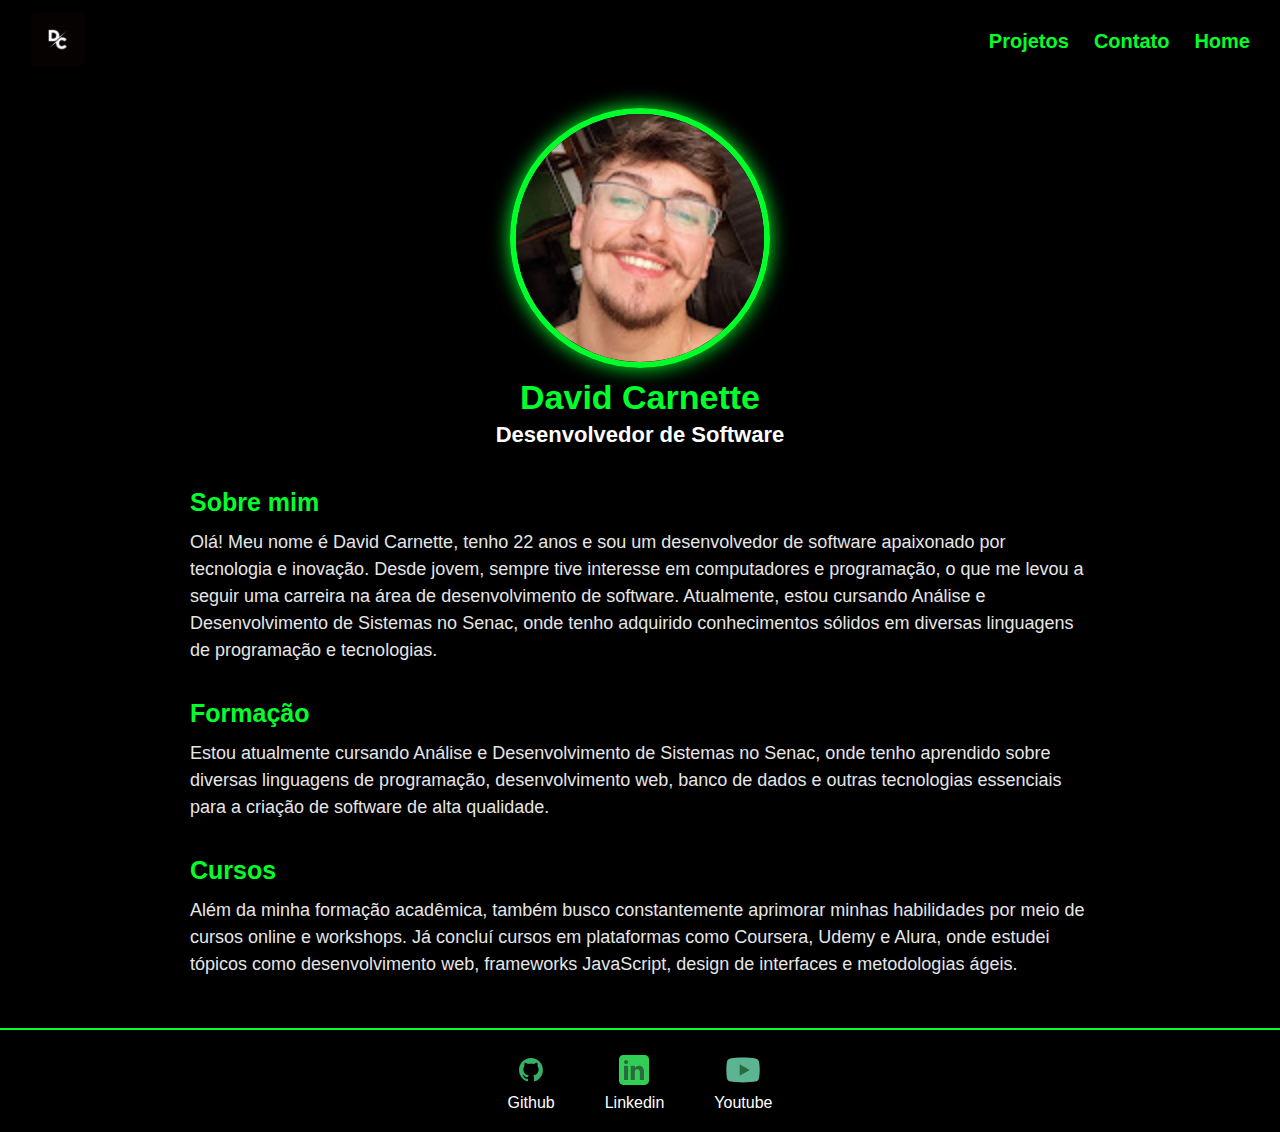
<file: index.HTML>
<!DOCTYPE html>
<html lang="pt-BR">

<head>
    <meta charset="UTF-8">
    <meta name="viewport" content="width=device-width, initial-scale=1.0">
    <title>David Carnette</title>
    <link rel="stylesheet" href="tema.css">
</head>

<body>

    <header class="topo">
        <a href="index.html" class="logo">
            <img src="./img/dc.jpg" alt="Logo David">
        </a>

        <ul class="menu">
            <li><a href="sobre.html">Projetos</a></li>
            <li><a href="contato.html">Contato</a></li>
            <li><a href="index.html">Home</a></li>
        </ul>
    </header>
 
    <div class="FT">
        <img src="./img/David.png" alt="Foto David">
    </div>

    <h1>David Carnette</h1>
    <h2>Desenvolvedor de Software</h2>

    <main>
        <section>
            <h3>Sobre mim</h3>
            <p>
                Olá! Meu nome é David Carnette, tenho 22 anos e sou um desenvolvedor de software apaixonado por
                tecnologia e inovação. Desde jovem, sempre tive interesse em computadores e programação, o que me levou
                a seguir uma carreira na área de desenvolvimento de software.
                Atualmente, estou cursando Análise e Desenvolvimento de Sistemas no Senac, onde tenho adquirido
                conhecimentos sólidos em diversas linguagens de programação e tecnologias.
            </p>
        </section>

        <section>
            <h3>Formação</h3>
            <p>
                Estou atualmente cursando Análise e Desenvolvimento de Sistemas no Senac, onde tenho aprendido sobre
                diversas linguagens de programação, desenvolvimento web, banco de dados e outras tecnologias essenciais
                para a criação de software de alta qualidade.
            </p>
        </section>

        <section>
            <h3>Cursos</h3>
            <p>
                Além da minha formação acadêmica, também busco constantemente aprimorar minhas habilidades por meio de
                cursos online e workshops. Já concluí cursos em plataformas como Coursera, Udemy e Alura, onde estudei
                tópicos como desenvolvimento web, frameworks JavaScript, design de interfaces e metodologias ágeis.
            </p>
        </section>
    </main>

    <footer>
        <a href="https://github.com/DavidCarnetti?tab=repositories" target="_blank">
            <img src="./img/github.svg" alt="GitHub">
            <p>Github</p>
        </a>

        <a href="https://br.linkedin.com/" target="_blank">
            <img src="./img/linkedin.svg" alt="Linkedin">
            <p>Linkedin</p>
        </a>

        <a href="https://www.youtube.com/@alanzoka" target="_blank">
            <img src="./img/youtube.svg" alt="Youtube">
            <p>Youtube</p>
        </a>
    </footer>

</body>

</html>
</file>
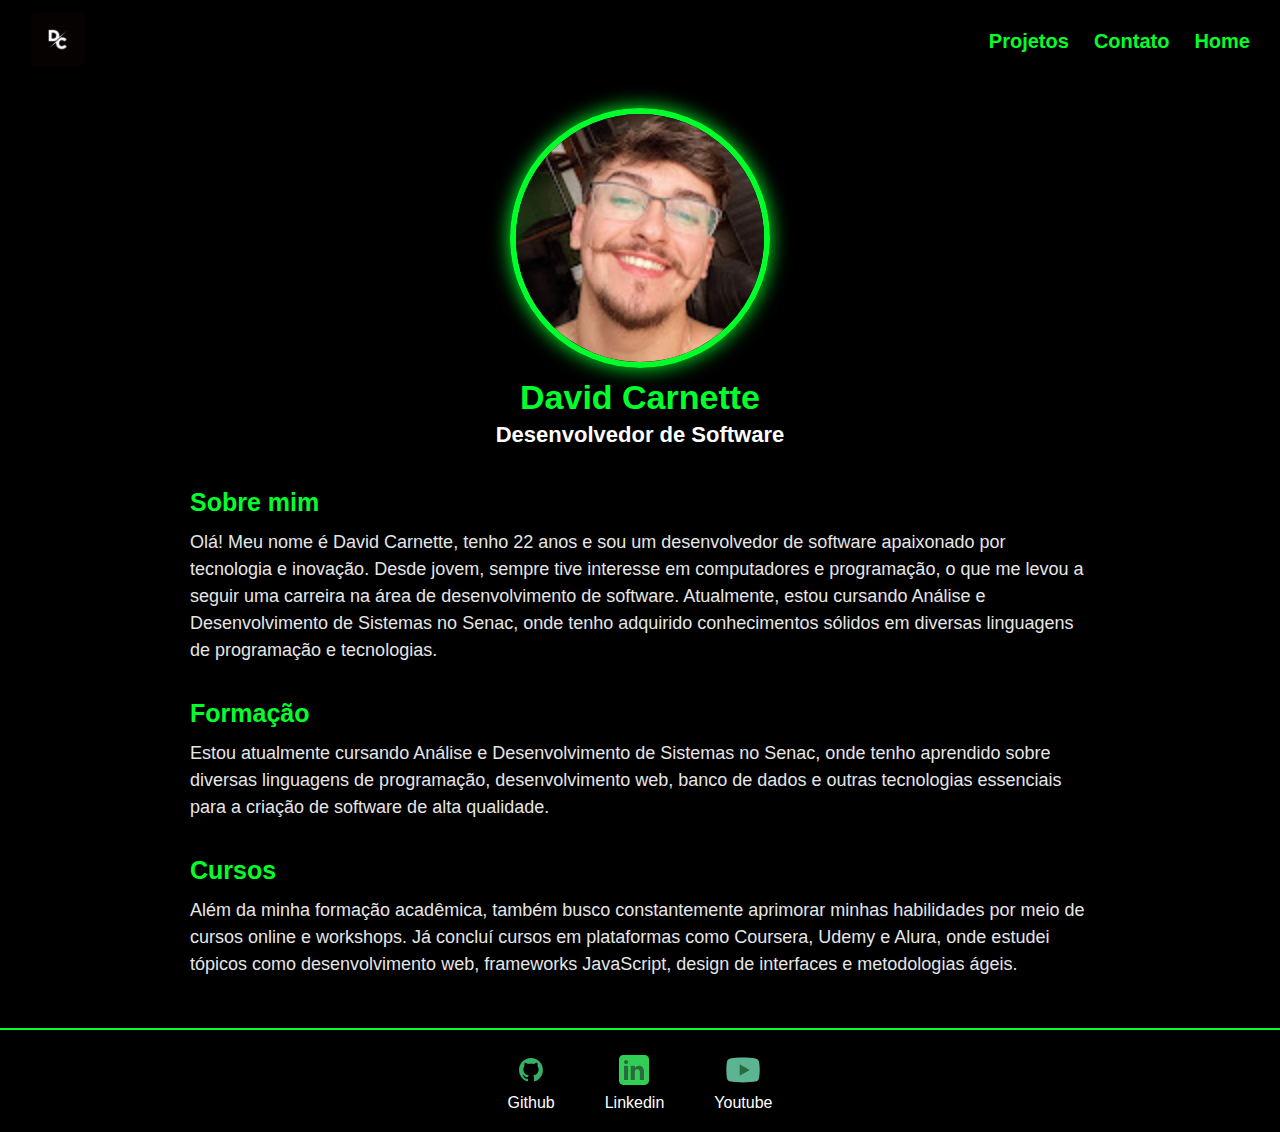
<file: index.html>
<!DOCTYPE html>
<html lang="pt-BR">

<head>
    <meta charset="UTF-8">
    <meta name="viewport" content="width=device-width, initial-scale=1.0">
    <title>David Carnette</title>
    <link rel="stylesheet" href="tema.css">
</head>

<body>

    <header class="topo">
        <a href="index.html" class="logo">
            <img src="./img/dc.jpg" alt="Logo David">
        </a>

        <ul class="menu">
            <li><a href="sobre.html">Projetos</a></li>
            <li><a href="contato.html">Contato</a></li>
            <li><a href="index.html">Home</a></li>
        </ul>
    </header>
 
    <div class="FT">
        <img src="./img/David.png" alt="Foto David">
    </div>

    <h1>David Carnette</h1>
    <h2>Desenvolvedor de Software</h2>

    <main>
        <section>
            <h3>Sobre mim</h3>
            <p>
                Olá! Meu nome é David Carnette, tenho 22 anos e sou um desenvolvedor de software apaixonado por
                tecnologia e inovação. Desde jovem, sempre tive interesse em computadores e programação, o que me levou
                a seguir uma carreira na área de desenvolvimento de software.
                Atualmente, estou cursando Análise e Desenvolvimento de Sistemas no Senac, onde tenho adquirido
                conhecimentos sólidos em diversas linguagens de programação e tecnologias.
            </p>
        </section>

        <section>
            <h3>Formação</h3>
            <p>
                Estou atualmente cursando Análise e Desenvolvimento de Sistemas no Senac, onde tenho aprendido sobre
                diversas linguagens de programação, desenvolvimento web, banco de dados e outras tecnologias essenciais
                para a criação de software de alta qualidade.
            </p>
        </section>

        <section>
            <h3>Cursos</h3>
            <p>
                Além da minha formação acadêmica, também busco constantemente aprimorar minhas habilidades por meio de
                cursos online e workshops. Já concluí cursos em plataformas como Coursera, Udemy e Alura, onde estudei
                tópicos como desenvolvimento web, frameworks JavaScript, design de interfaces e metodologias ágeis.
            </p>
        </section>
    </main>

    <footer>
        
        <a href="https://github.com/DavidCarnetti?tab=repositories" target="_blank">
            <img src="./img/github.svg" alt="GitHub">
            <p>Github</p>
        </a>

        <a href="https://br.linkedin.com/" target="_blank">
            <img src="./img/linkedin.svg" alt="Linkedin">
            <p>Linkedin</p>
        </a>

        <a href="https://www.youtube.com/@alanzoka" target="_blank">
            <img src="./img/youtube.svg" alt="Youtube">
            <p>Youtube</p>
        </a>

    </footer>

</body>

</html>
</file>
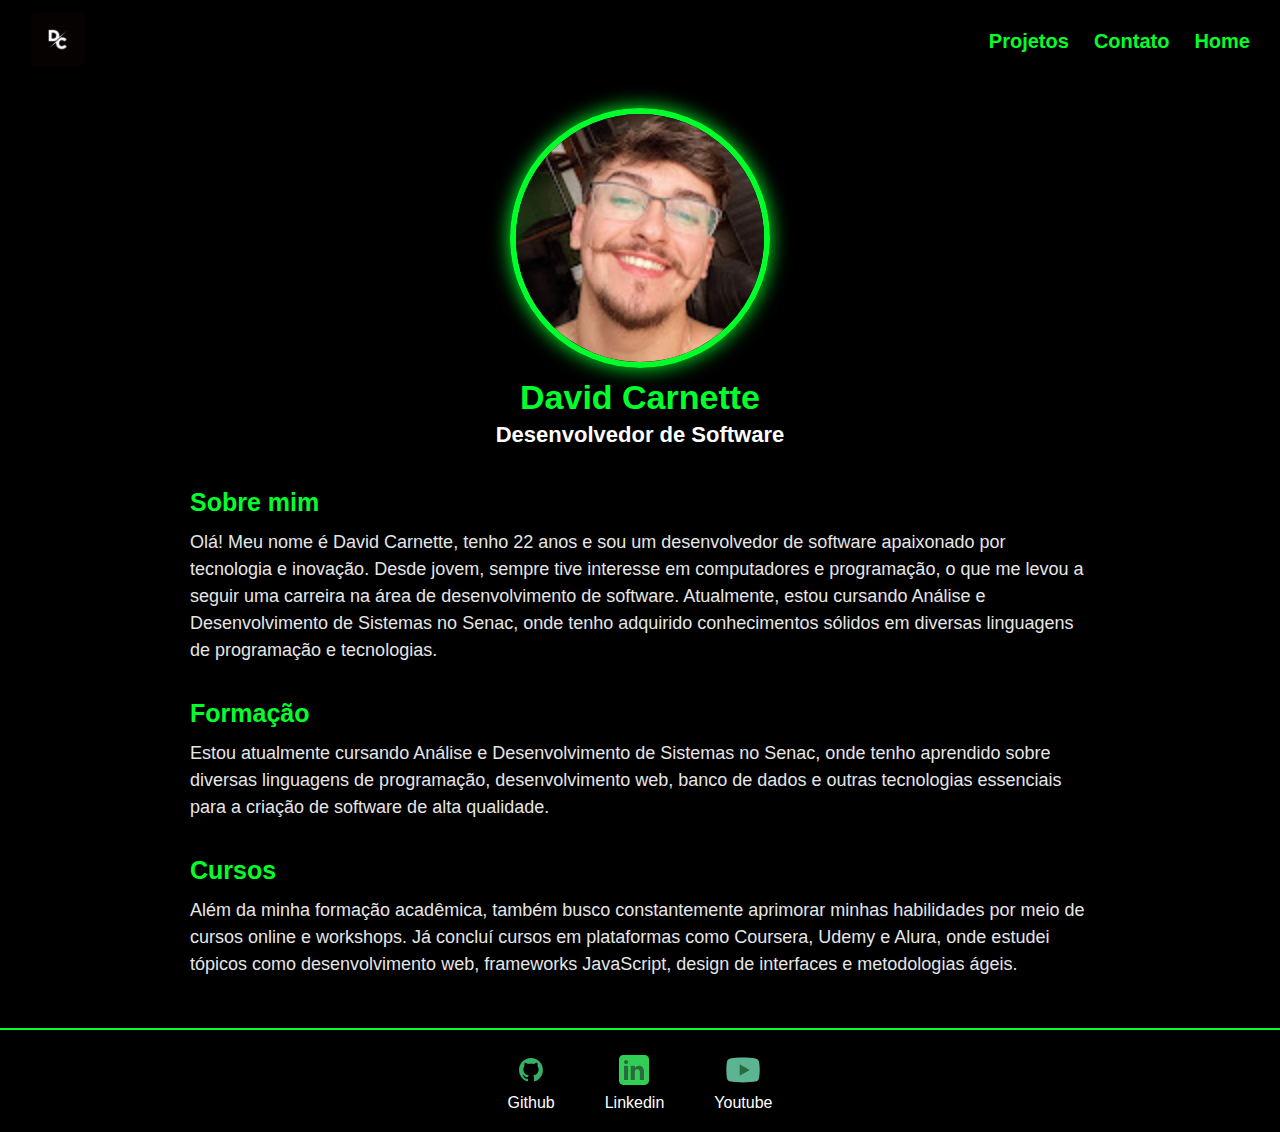
<file: Atividade_Site-main-main/index.HTML>
<!DOCTYPE html>
<html lang="pt-BR">

<head>
    <meta charset="UTF-8">
    <meta name="viewport" content="width=device-width, initial-scale=1.0">
    <title>David Carnette</title>
    <link rel="stylesheet" href="tema.css">
</head>

<body>

    <header class="topo">
        <a href="index.html" class="logo">
            <img src="./img/dc.jpg" alt="Logo David">
        </a>

        <ul class="menu">
            <li><a href="sobre.html">Projetos</a></li>
            <li><a href="contato.html">Contato</a></li>
            <li><a href="index.html">Home</a></li>
        </ul>
    </header>

    <div class="FT">
        <img src="./img/David.png" alt="Foto David">
    </div>

    <h1>David Carnette</h1>
    <h2>Desenvolvedor de Software</h2>

    <main>
        <section>
            <h3>Sobre mim</h3>
            <p>
                Olá! Meu nome é David Carnette, tenho 22 anos e sou um desenvolvedor de software apaixonado por
                tecnologia e inovação. Desde jovem, sempre tive interesse em computadores e programação, o que me levou
                a seguir uma carreira na área de desenvolvimento de software.
                Atualmente, estou cursando Análise e Desenvolvimento de Sistemas no Senac, onde tenho adquirido
                conhecimentos sólidos em diversas linguagens de programação e tecnologias.
            </p>
        </section>

        <section>
            <h3>Formação</h3>
            <p>
                Estou atualmente cursando Análise e Desenvolvimento de Sistemas no Senac, onde tenho aprendido sobre
                diversas linguagens de programação, desenvolvimento web, banco de dados e outras tecnologias essenciais
                para a criação de software de alta qualidade.
            </p>
        </section>

        <section>
            <h3>Cursos</h3>
            <p>
                Além da minha formação acadêmica, também busco constantemente aprimorar minhas habilidades por meio de
                cursos online e workshops. Já concluí cursos em plataformas como Coursera, Udemy e Alura, onde estudei
                tópicos como desenvolvimento web, frameworks JavaScript, design de interfaces e metodologias ágeis.
            </p>
        </section>
    </main>

    <footer>
        <a href="https://github.com/DavidCarnetti?tab=repositories" target="_blank">
            <img src="./img/github.svg" alt="GitHub">
            <p>Github</p>
        </a>

        <a href="https://br.linkedin.com/" target="_blank">
            <img src="./img/linkedin.svg" alt="Linkedin">
            <p>Linkedin</p>
        </a>

        <a href="https://www.youtube.com/@alanzoka" target="_blank">
            <img src="./img/youtube.svg" alt="Youtube">
            <p>Youtube</p>
        </a>
    </footer>

</body>

</html>
</file>
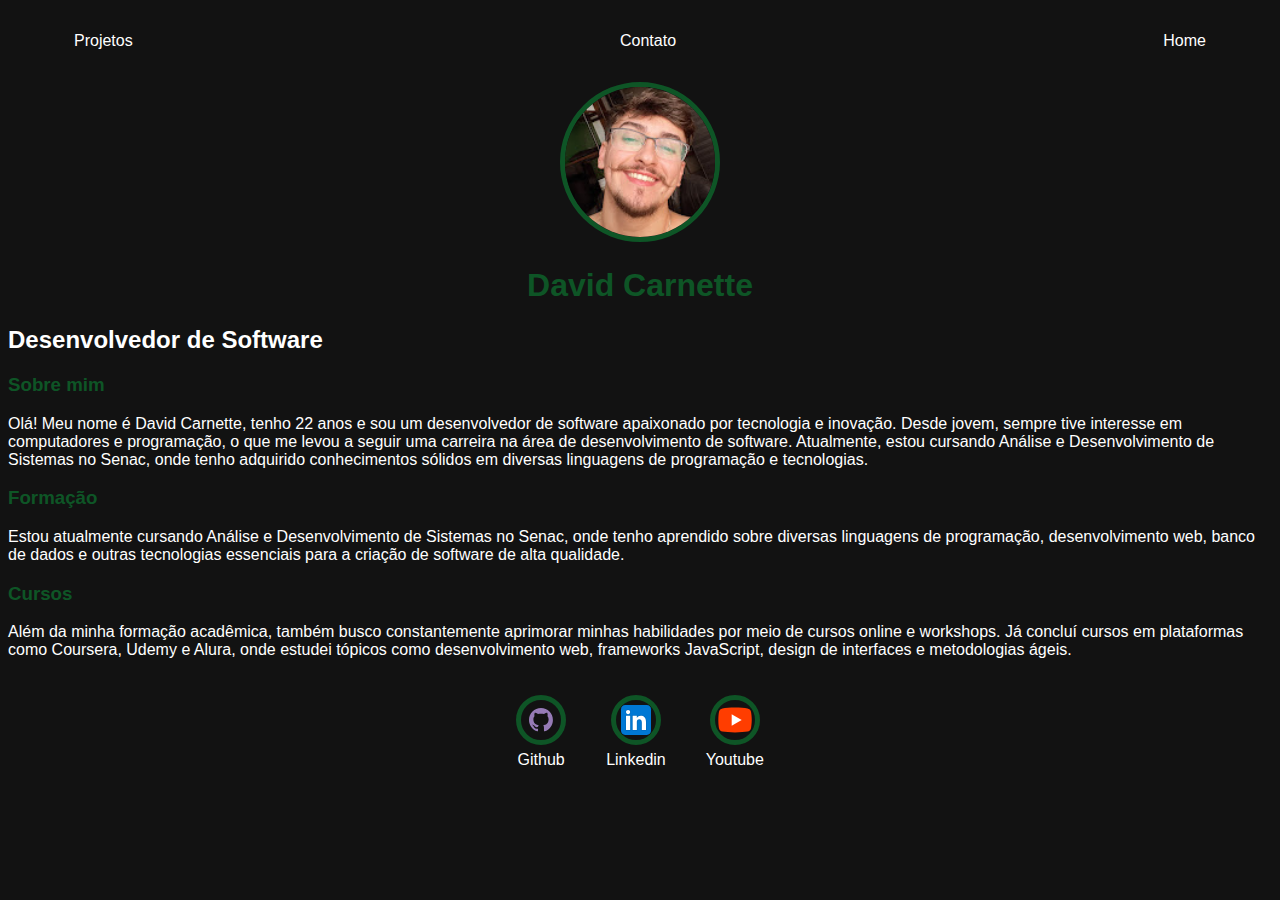
<file: Meu-Site/index.HTML>
<!DOCTYPE html>
<html lang="pt-BR">
<head>
    <meta charset="UTF-8">
    <meta name="viewport" content="width=device-width, initial-scale=1.0">
    <title>David Carnette</title>
    <link rel="stylesheet" href="tema.css">
</head>
<body>

    <div class="container">   
    <nav>
        <ul>
            <li><a href="sobre.HTML">Projetos</a></li>
            <li><a href="contato.HTML">Contato</a></li>
            <li><a href="index.HTML">Home</a></li>
        </ul>
    </nav>

    <img src="./img/David.png"></header></img>
    </div>

<header>
    <div >
                <h1>David Carnette </h1>
                <h2>Desenvolvedor de Software</h2>
    </div>
</header>

<main>
    <section>
                <h3>Sobre mim</h3>
                <p>
                    Olá! Meu nome é David Carnette, tenho 22 anos
                    e sou um desenvolvedor de software apaixonado por
                    tecnologia e inovação. Desde jovem, sempre tive
                    interesse em computadores e programação, o que me
                    levou a seguir uma carreira na área de desenvolvimento
                    de software.
                    Atualmente, estou cursando Análise e Desenvolvimento
                    de Sistemas no Senac, onde tenho adquirido
                    conhecimentos sólidos em diversas linguagens de programação
                    e tecnologias.
                </p>
            </section>
            <section>
                <h3>Formação</h3>
                <p>
                    Estou atualmente cursando Análise e Desenvolvimento
                    de Sistemas no Senac, onde tenho aprendido sobre
                    diversas linguagens de programação, desenvolvimento
                    web, banco de dados e outras tecnologias essenciais
                    para a criação de software de alta qualidade.
                </p>
            </section>
            <section>
                <h3>Cursos</h3>
                <p>
                    Além da minha formação acadêmica, também busco
                    constantemente aprimorar minhas habilidades por meio
                    de cursos online e workshops. Já concluí cursos em
                    plataformas como Coursera, Udemy e Alura, onde
                    estudei tópicos como desenvolvimento web, frameworks
                    JavaScript, design de interfaces e metodologias ágeis.
                </p>
            </section>
</main>

<footer>
       
    <a href="https://github.com/DavidCarnetti?tab=repositories" target="_blank" rel="noopener noreferrer">
                <img src="./img/github.svg"></img>
                <p>Github</p>
            </a>
            <a href="https:https://www.linkedin.com/in/david-carnetti-999ab5214/" target="_blank" rel="noopener noreferrer">
                <img src="./img/linkedin.svg"></img>
                <p>Linkedin</p>
            </a>
            <a href="https://www.youtube.com/@davidcarnetti6430" target="_blank" rel="noopener noreferrer">
                <img src="./img/youtube.svg"></img>
                <p>Youtube</p>
            </a>           
    
</footer>
</body>
</html>
</file>
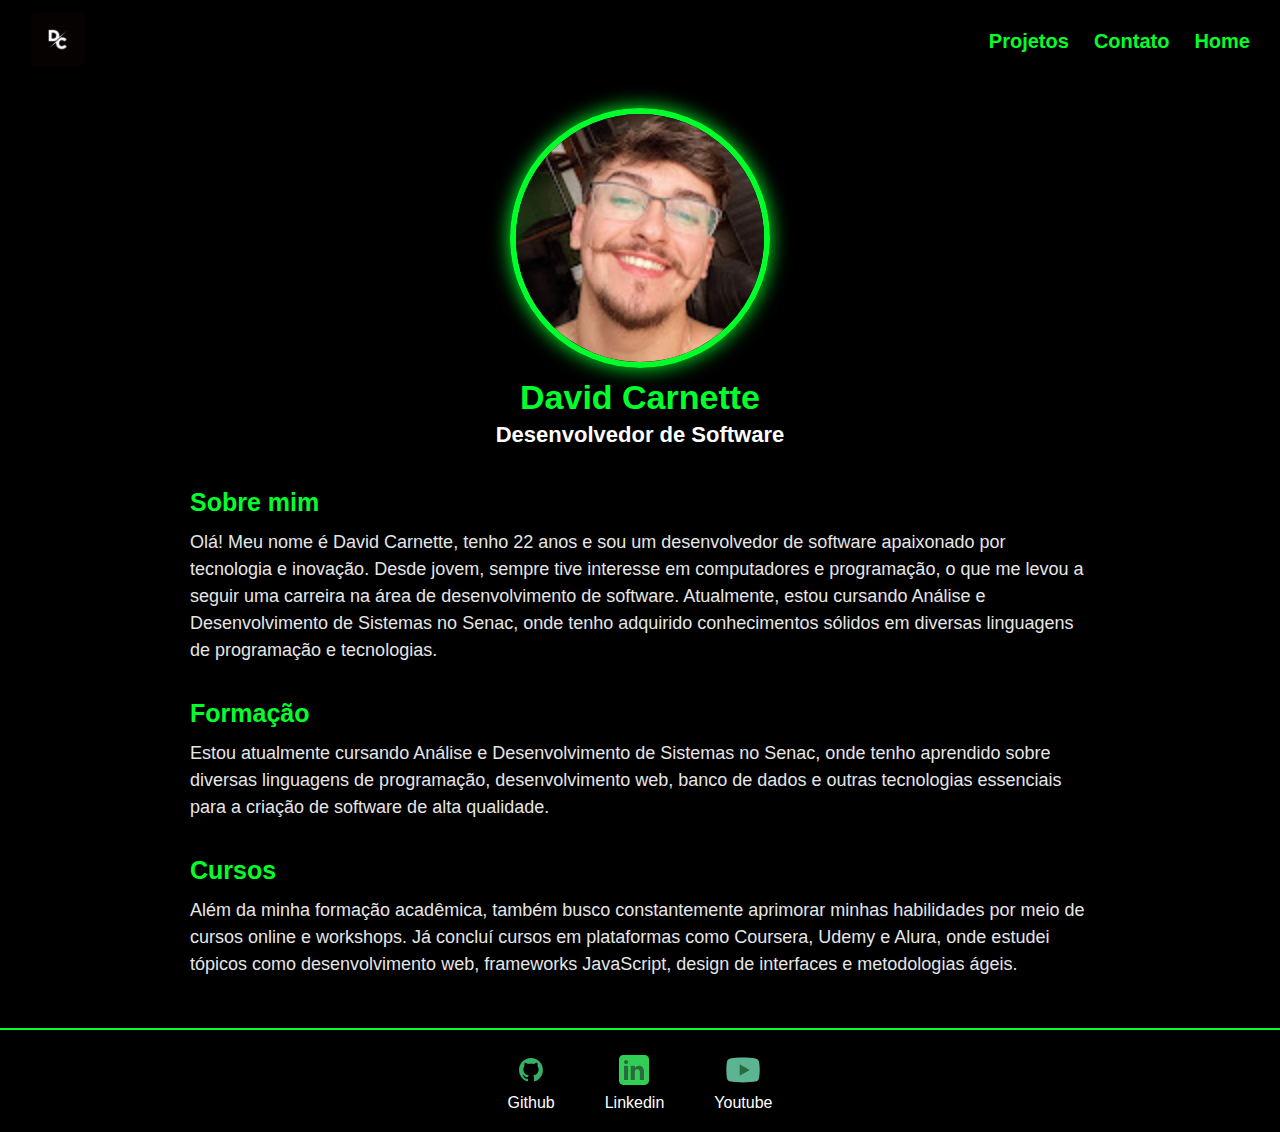
<file: SITE-PESSOAL/index.HTML>
<!DOCTYPE html>
<html lang="pt-BR">

<head>
    <meta charset="UTF-8">
    <meta name="viewport" content="width=device-width, initial-scale=1.0">
    <title>David Carnette</title>
    <link rel="stylesheet" href="tema.css">
</head>

<body>

    <header class="topo">
        <a href="index.html" class="logo">
            <img src="./img/dc.jpg" alt="Logo David">
        </a>

        <ul class="menu">
            <li><a href="sobre.html">Projetos</a></li>
            <li><a href="contato.html">Contato</a></li>
            <li><a href="index.html">Home</a></li>
        </ul>
    </header>

    <div class="FT">
        <img src="./img/David.png" alt="Foto David">
    </div>

    <h1>David Carnette</h1>
    <h2>Desenvolvedor de Software</h2>

    <main>
        <section>
            <h3>Sobre mim</h3>
            <p>
                Olá! Meu nome é David Carnette, tenho 22 anos e sou um desenvolvedor de software apaixonado por
                tecnologia e inovação. Desde jovem, sempre tive interesse em computadores e programação, o que me levou
                a seguir uma carreira na área de desenvolvimento de software.
                Atualmente, estou cursando Análise e Desenvolvimento de Sistemas no Senac, onde tenho adquirido
                conhecimentos sólidos em diversas linguagens de programação e tecnologias.
            </p>
        </section>

        <section>
            <h3>Formação</h3>
            <p>
                Estou atualmente cursando Análise e Desenvolvimento de Sistemas no Senac, onde tenho aprendido sobre
                diversas linguagens de programação, desenvolvimento web, banco de dados e outras tecnologias essenciais
                para a criação de software de alta qualidade.
            </p>
        </section>

        <section>
            <h3>Cursos</h3>
            <p>
                Além da minha formação acadêmica, também busco constantemente aprimorar minhas habilidades por meio de
                cursos online e workshops. Já concluí cursos em plataformas como Coursera, Udemy e Alura, onde estudei
                tópicos como desenvolvimento web, frameworks JavaScript, design de interfaces e metodologias ágeis.
            </p>
        </section>
    </main>

    <footer>
        <a href="https://github.com/DavidCarnetti?tab=repositories" target="_blank">
            <img src="./img/github.svg" alt="GitHub">
            <p>Github</p>
        </a>

        <a href="https://br.linkedin.com/" target="_blank">
            <img src="./img/linkedin.svg" alt="Linkedin">
            <p>Linkedin</p>
        </a>

        <a href="https://www.youtube.com/@alanzoka" target="_blank">
            <img src="./img/youtube.svg" alt="Youtube">
            <p>Youtube</p>
        </a>
    </footer>

</body>

</html>
</file>
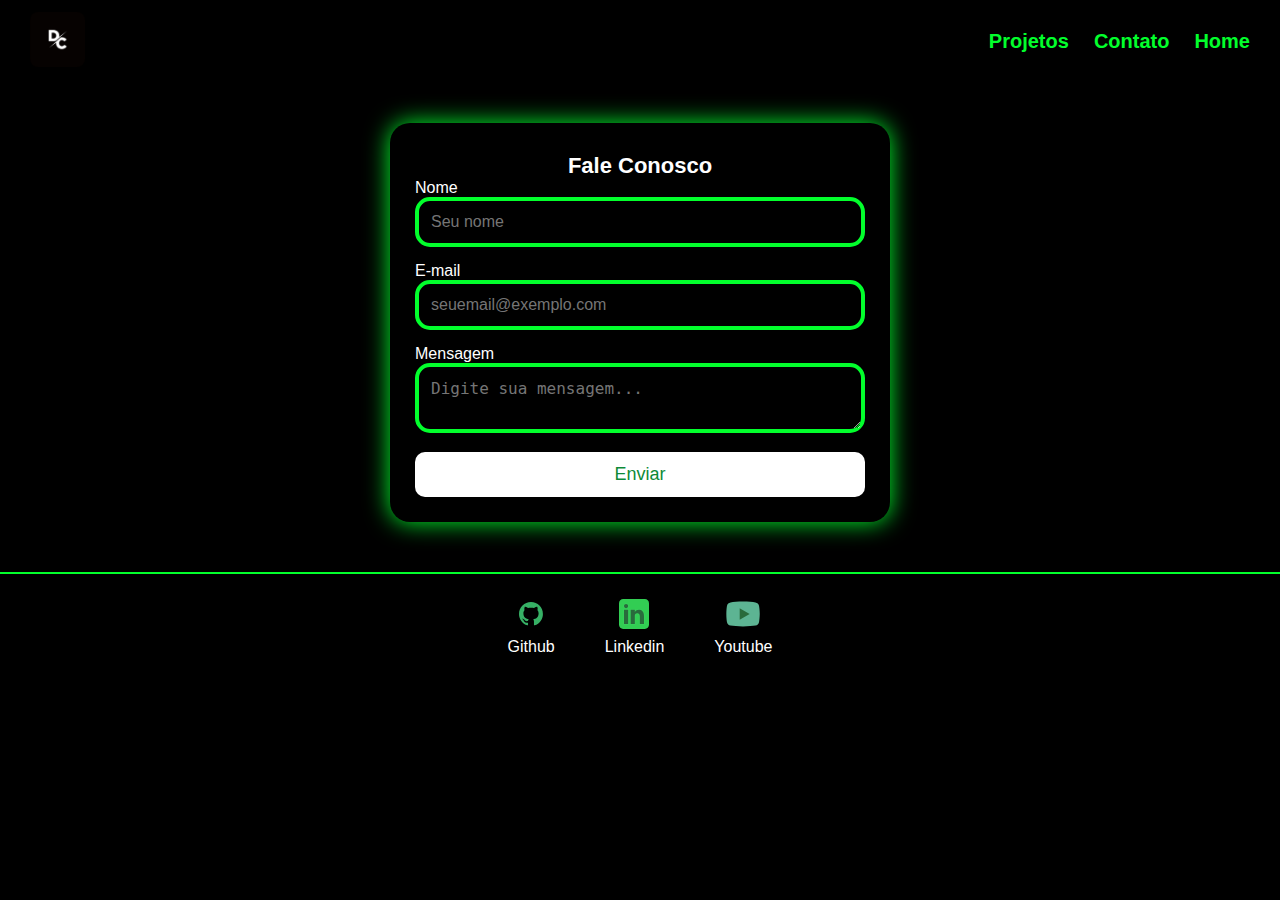
<file: contato.html>
<!DOCTYPE html>
<html lang="pt-BR">

<head>
    <meta charset="UTF-8">
    <meta name="viewport" content="width=device-width, initial-scale=1.0">
    <title>Contato</title>
    <link rel="stylesheet" href="tema.css">

    <style>
        .CTT {
            max-width: 500px;
            margin: auto;
            margin-top: 40px;
            background: #000;
            padding: 25px;
            border-radius: 20px;
            box-shadow: 0px 0px 25px #02ff2c;
            color: white;
        }

        input,
        textarea {
            width: 100%;
            padding: 12px;
            border: 4px solid #02ff2c;
            border-radius: 15px;
            margin-bottom: 15px;
            font-size: 16px;
            background: black;
            color: white;
        }

        button {
            width: 100%;
            padding: 12px;
            background: white;
            color: #0d8a37;
            border: none;
            border-radius: 10px;
            font-size: 18px;
            cursor: pointer;
        }

        button:hover {
            background: #aaf0b3;
        }
    </style>
</head>

<body>
 
    <header class="topo">
        <a href="index.html" class="logo">
            <img src="./img/dc.jpg" alt="Logo">
        </a>

        <ul class="menu">
            <li><a href="sobre.html">Projetos</a></li>
            <li><a href="contato.html">Contato</a></li>
            <li><a href="index.html">Home</a></li>
        </ul>
    </header>

    <div class="CTT">
        <h2 style="text-align:center;">Fale Conosco</h2>

        <form>
            <label>Nome</label>
            <input type="text" placeholder="Seu nome">

            <label>E-mail</label>
            <input type="email" placeholder="seuemail@exemplo.com">

            <label>Mensagem</label>
            <textarea placeholder="Digite sua mensagem..."></textarea>

            <button type="submit">Enviar</button>
        </form>
    </div>

    <footer>
        
        <a href="https://github.com/DavidCarnetti?tab=repositories" target="_blank">
            <img src="./img/github.svg">
            <p>Github</p>
        </a>
        <a href="https://br.linkedin.com/" target="_blank">
            <img src="./img/linkedin.svg">
            <p>Linkedin</p>
        </a>
        <a href="https://www.youtube.com/@alanzoka" target="_blank">
            <img src="./img/youtube.svg">
            <p>Youtube</p>
        </a>

    </footer>

</body>

</html>
</file>
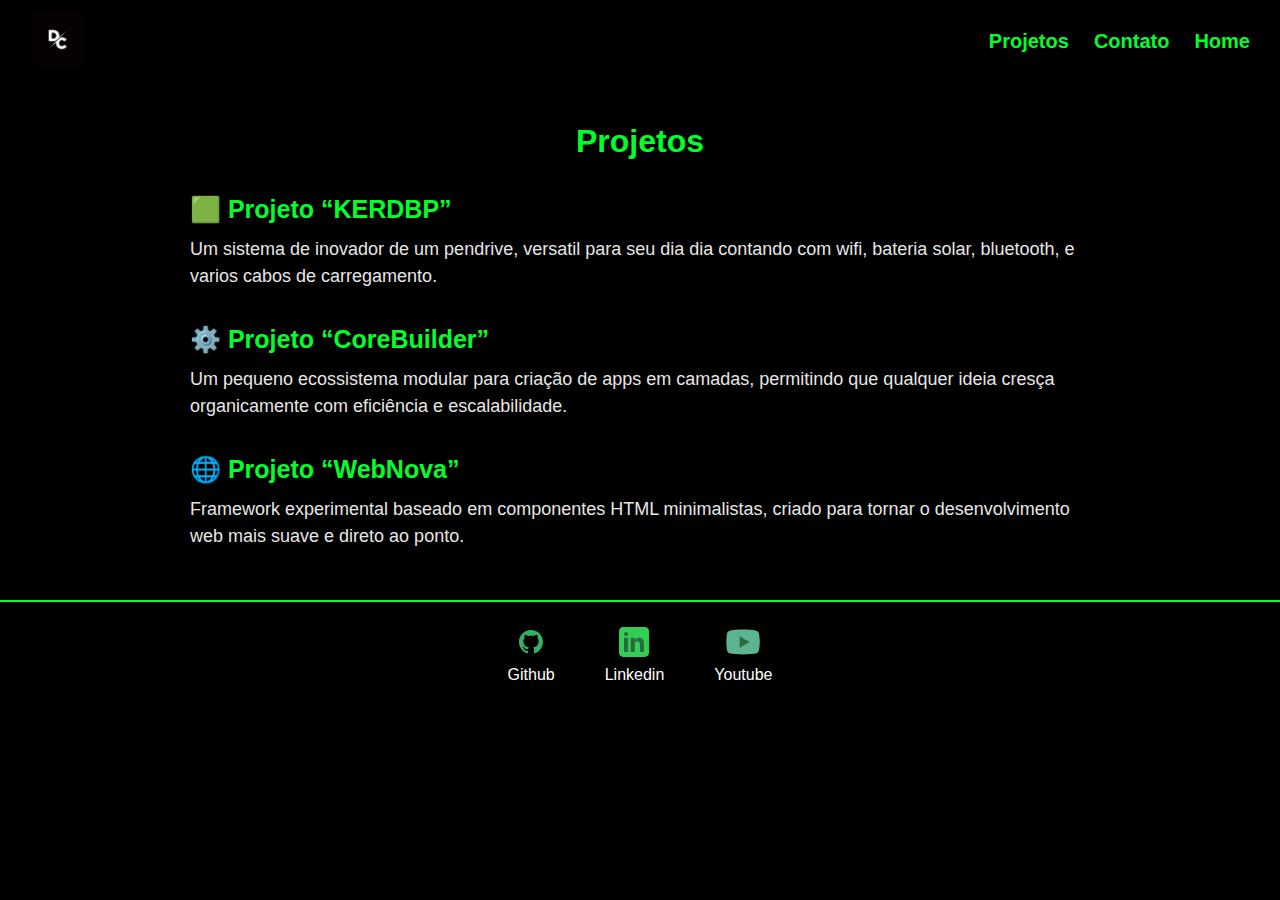
<file: sobre.HTML>
<!DOCTYPE html>
<html lang="pt-BR">

<head>
    <meta charset="UTF-8">
    <meta name="viewport" content="width=device-width, initial-scale=1.0">
    <title>Projetos</title>
    <link rel="stylesheet" href="tema.css">
</head>

<body>

    <header class="topo">
        <a href="index.html" class="logo">
            <img src="./img/dc.jpg" alt="Logo David">
        </a>

        <ul class="menu">
            <li><a href="sobre.html">Projetos</a></li>
            <li><a href="contato.html">Contato</a></li>
            <li><a href="index.html">Home</a></li>
        </ul>
    </header>

    <main class="projetos">

        <h2 class="titulo-projetos">Projetos</h2>

        <section>
            <h3>🟩 Projeto “KERDBP”</h3>
            <p>
                Um sistema de inovador de um pendrive, versatil para seu dia dia contando com wifi, bateria solar, bluetooth, e varios cabos de carregamento.
            </p>
        </section>

        <section>
            <h3>⚙️ Projeto “CoreBuilder”</h3>
            <p>
                Um pequeno ecossistema modular para criação de apps em camadas, permitindo que qualquer ideia cresça
                organicamente com eficiência e escalabilidade.
            </p>
        </section>

        <section>
            <h3>🌐 Projeto “WebNova”</h3>
            <p>
                Framework experimental baseado em componentes HTML minimalistas, criado para tornar o desenvolvimento
                web mais suave e direto ao ponto.
            </p>
        </section>

    </main>

    <footer>
        <a href="https://github.com/DavidCarnetti?tab=repositories" target="_blank">
            <img src="./img/github.svg">
            <p>Github</p>
        </a>

        <a href="https://br.linkedin.com/" target="_blank">
            <img src="./img/linkedin.svg">
            <p>Linkedin</p>
        </a>

        <a href="https://www.youtube.com/@alanzoka" target="_blank">
            <img src="./img/youtube.svg">
            <p>Youtube</p>
        </a>
    </footer>

</body>

</html>
</file>
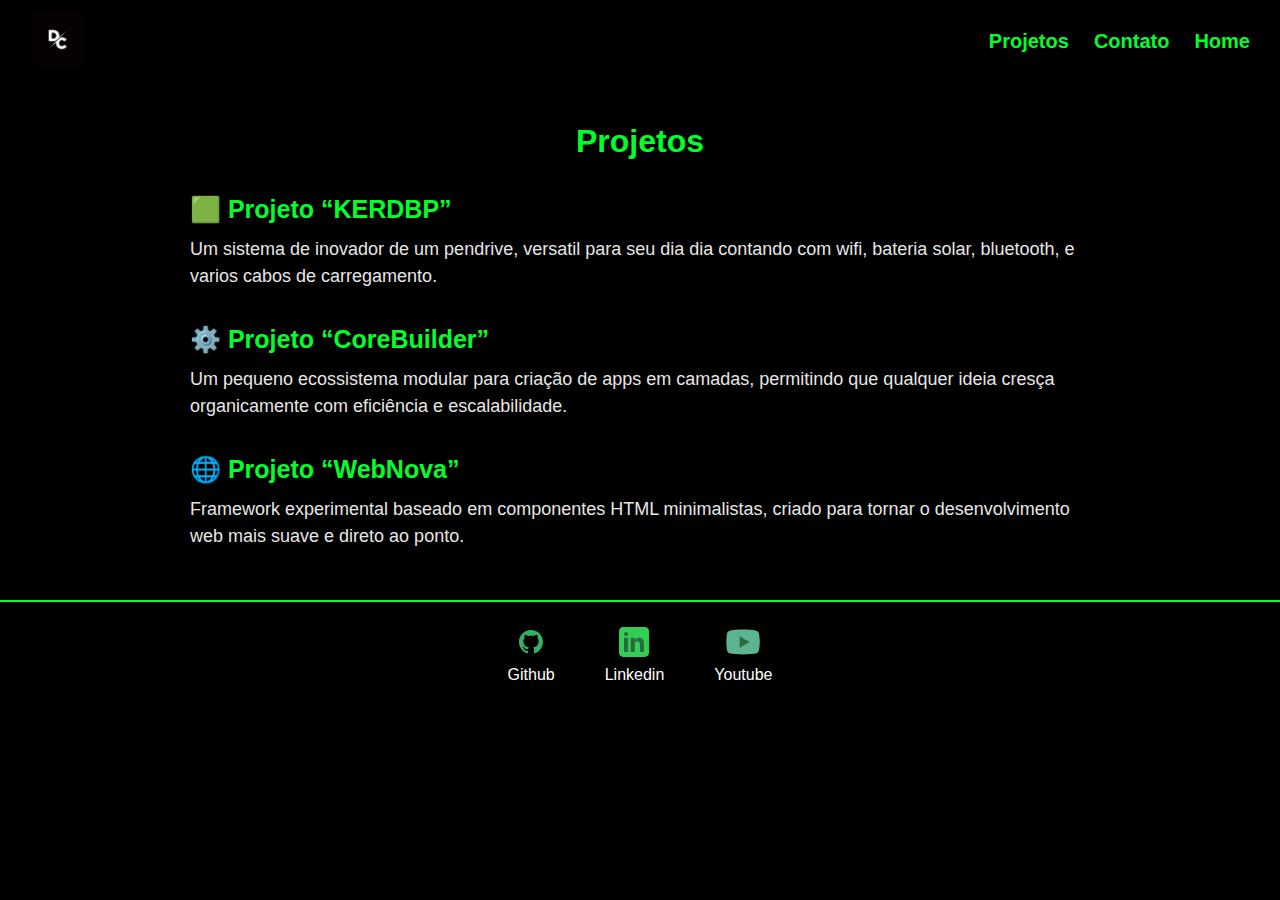
<file: sobre.html>
<!DOCTYPE html>
<html lang="pt-BR">

<head>
    <meta charset="UTF-8">
    <meta name="viewport" content="width=device-width, initial-scale=1.0">
    <title>Projetos</title>
    <link rel="stylesheet" href="tema.css">
</head>

<body>

    <header class="topo">
        <a href="index.html" class="logo">
            <img src="./img/dc.jpg" alt="Logo David">
        </a>

        <ul class="menu">
            <li><a href="sobre.html">Projetos</a></li>
            <li><a href="contato.html">Contato</a></li>
            <li><a href="index.html">Home</a></li>
        </ul>
    </header>

    <main class="projetos">

        <h2 class="titulo-projetos">Projetos</h2>

        <section>
            <h3>🟩 Projeto “KERDBP”</h3>
            <p>
                Um sistema de inovador de um pendrive, versatil para seu dia dia contando com wifi, bateria solar, bluetooth, e varios cabos de carregamento.
            </p>
        </section>

        <section>
            <h3>⚙️ Projeto “CoreBuilder”</h3>
            <p>
                Um pequeno ecossistema modular para criação de apps em camadas, permitindo que qualquer ideia cresça
                organicamente com eficiência e escalabilidade.
            </p>
        </section>

        <section>
            <h3>🌐 Projeto “WebNova”</h3>
            <p>
                Framework experimental baseado em componentes HTML minimalistas, criado para tornar o desenvolvimento
                web mais suave e direto ao ponto.
            </p>
        </section>
 
    </main>

    <footer>
        
        <a href="https://github.com/DavidCarnetti?tab=repositories" target="_blank">
            <img src="./img/github.svg">
            <p>Github</p>
        </a>

        <a href="https://br.linkedin.com/" target="_blank">
            <img src="./img/linkedin.svg">
            <p>Linkedin</p>
        </a>

        <a href="https://www.youtube.com/@alanzoka" target="_blank">
            <img src="./img/youtube.svg">
            <p>Youtube</p>
        </a>

    </footer>

</body>

</html>
</file>
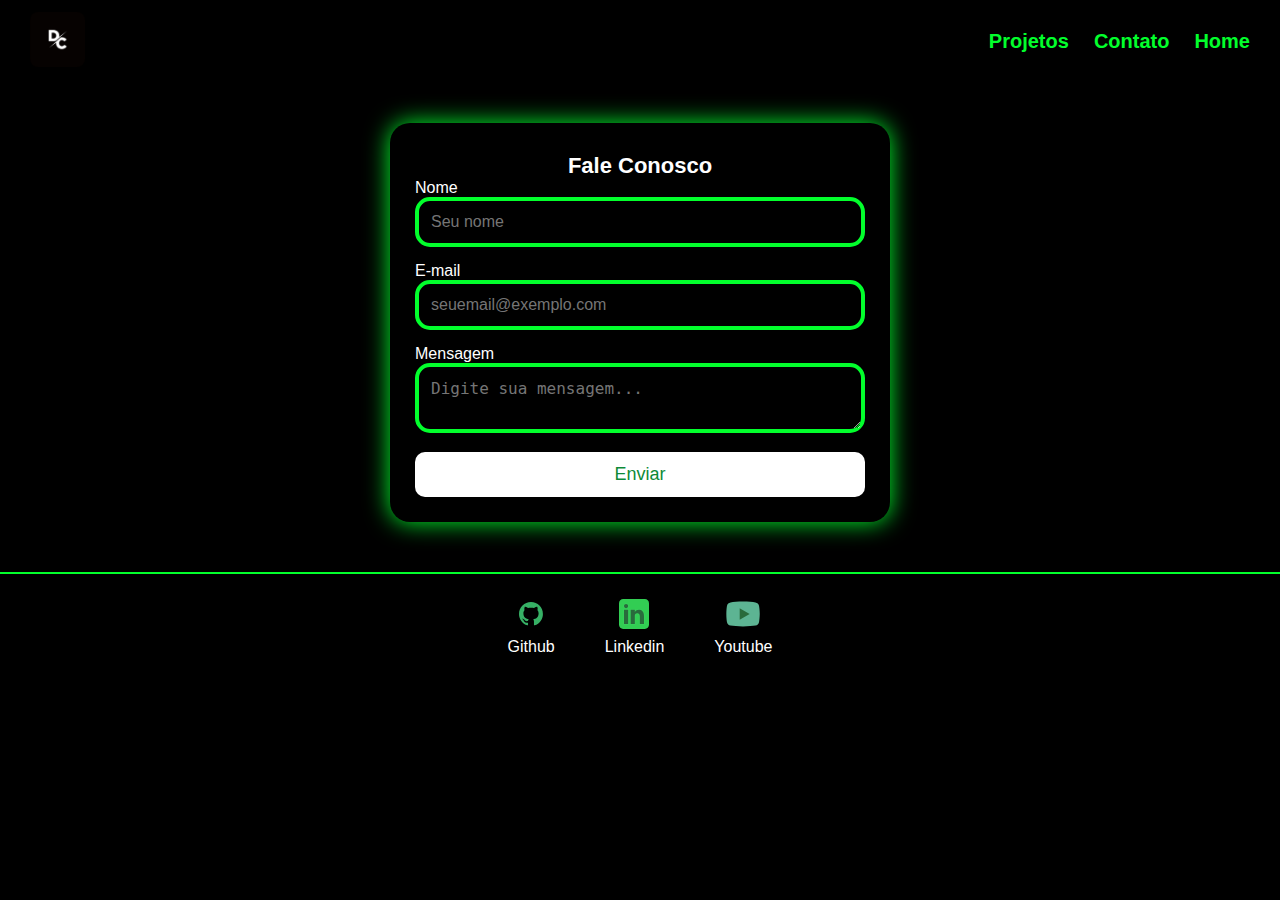
<file: Atividade_Site-main-main/contato.HTML>
<!DOCTYPE html>
<html lang="pt-BR">

<head>
    <meta charset="UTF-8">
    <meta name="viewport" content="width=device-width, initial-scale=1.0">
    <title>Contato</title>
    <link rel="stylesheet" href="tema.css">

    <style>
        .CTT {
            max-width: 500px;
            margin: auto;
            margin-top: 40px;
            background: #000;
            padding: 25px;
            border-radius: 20px;
            box-shadow: 0px 0px 25px #02ff2c;
            color: white;
        }

        input,
        textarea {
            width: 100%;
            padding: 12px;
            border: 4px solid #02ff2c;
            border-radius: 15px;
            margin-bottom: 15px;
            font-size: 16px;
            background: black;
            color: white;
        }

        button {
            width: 100%;
            padding: 12px;
            background: white;
            color: #0d8a37;
            border: none;
            border-radius: 10px;
            font-size: 18px;
            cursor: pointer;
        }

        button:hover {
            background: #aaf0b3;
        }
    </style>
</head>

<body>

    <header class="topo">
        <a href="index.html" class="logo">
            <img src="./img/dc.jpg" alt="Logo">
        </a>

        <ul class="menu">
            <li><a href="sobre.html">Projetos</a></li>
            <li><a href="contato.html">Contato</a></li>
            <li><a href="index.html">Home</a></li>
        </ul>
    </header>

    <div class="CTT">
        <h2 style="text-align:center;">Fale Conosco</h2>

        <form>
            <label>Nome</label>
            <input type="text" placeholder="Seu nome">

            <label>E-mail</label>
            <input type="email" placeholder="seuemail@exemplo.com">

            <label>Mensagem</label>
            <textarea placeholder="Digite sua mensagem..."></textarea>

            <button type="submit">Enviar</button>
        </form>
    </div>

    <footer>
        <a href="https://github.com/DavidCarnetti?tab=repositories" target="_blank">
            <img src="./img/github.svg">
            <p>Github</p>
        </a>
        <a href="https://br.linkedin.com/" target="_blank">
            <img src="./img/linkedin.svg">
            <p>Linkedin</p>
        </a>
        <a href="https://www.youtube.com/@alanzoka" target="_blank">
            <img src="./img/youtube.svg">
            <p>Youtube</p>
        </a>
    </footer>

</body>

</html>
</file>
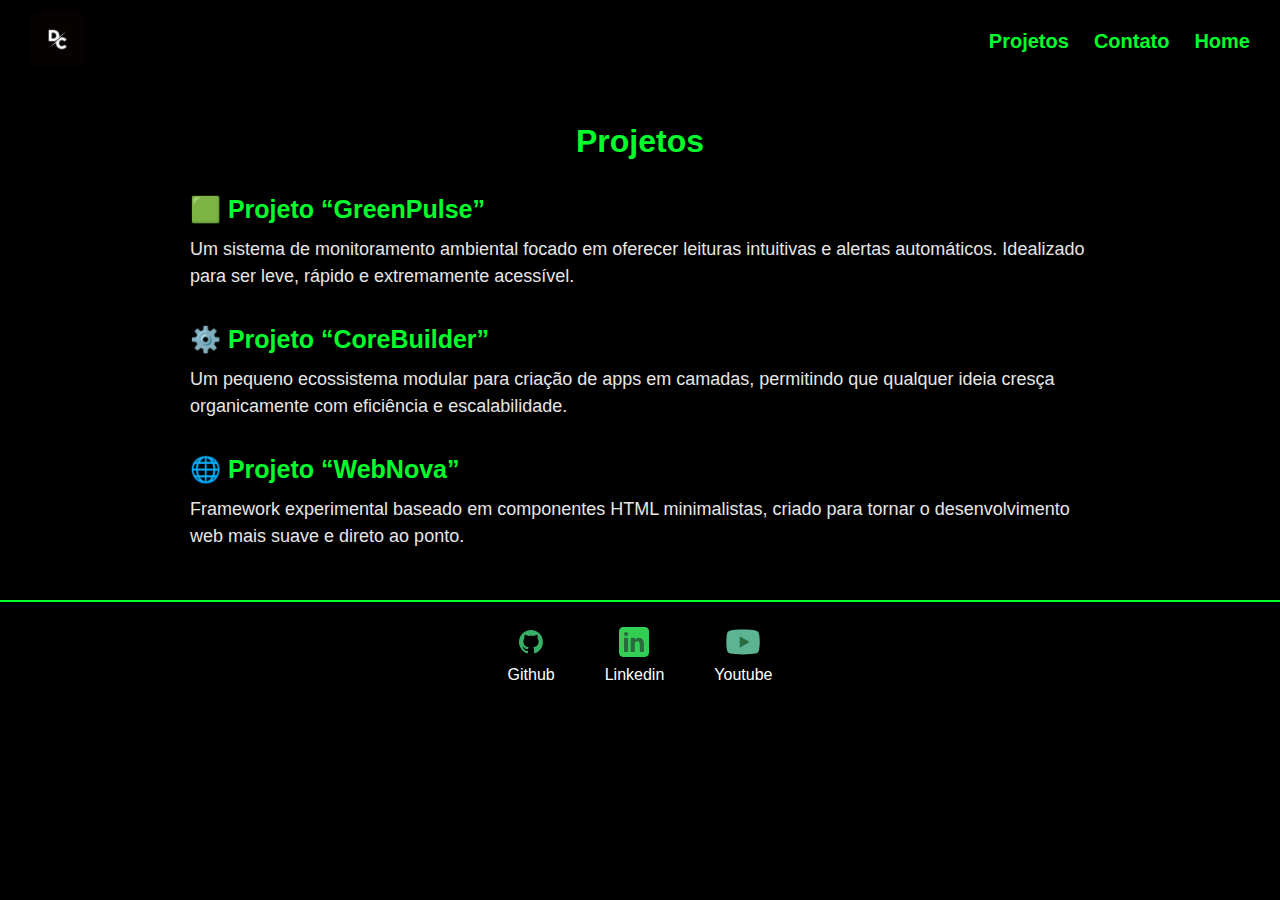
<file: Atividade_Site-main-main/sobre.HTML>
<!DOCTYPE html>
<html lang="pt-BR">

<head>
    <meta charset="UTF-8">
    <meta name="viewport" content="width=device-width, initial-scale=1.0">
    <title>Projetos</title>
    <link rel="stylesheet" href="tema.css">
</head>

<body>

    <header class="topo">
        <a href="index.html" class="logo">
            <img src="./img/dc.jpg" alt="Logo David">
        </a>

        <ul class="menu">
            <li><a href="sobre.html">Projetos</a></li>
            <li><a href="contato.html">Contato</a></li>
            <li><a href="index.html">Home</a></li>
        </ul>
    </header>

    <main class="projetos">

        <h2 class="titulo-projetos">Projetos</h2>

        <section>
            <h3>🟩 Projeto “GreenPulse”</h3>
            <p>
                Um sistema de monitoramento ambiental focado em oferecer leituras intuitivas e alertas automáticos.
                Idealizado para ser leve, rápido e extremamente acessível.
            </p>
        </section>

        <section>
            <h3>⚙️ Projeto “CoreBuilder”</h3>
            <p>
                Um pequeno ecossistema modular para criação de apps em camadas, permitindo que qualquer ideia cresça
                organicamente com eficiência e escalabilidade.
            </p>
        </section>

        <section>
            <h3>🌐 Projeto “WebNova”</h3>
            <p>
                Framework experimental baseado em componentes HTML minimalistas, criado para tornar o desenvolvimento
                web mais suave e direto ao ponto.
            </p>
        </section>

    </main>

    <footer>
        <a href="https://github.com/DavidCarnetti?tab=repositories" target="_blank">
            <img src="./img/github.svg">
            <p>Github</p>
        </a>

        <a href="https://br.linkedin.com/" target="_blank">
            <img src="./img/linkedin.svg">
            <p>Linkedin</p>
        </a>

        <a href="https://www.youtube.com/@alanzoka" target="_blank">
            <img src="./img/youtube.svg">
            <p>Youtube</p>
        </a>
    </footer>

</body>

</html>
</file>
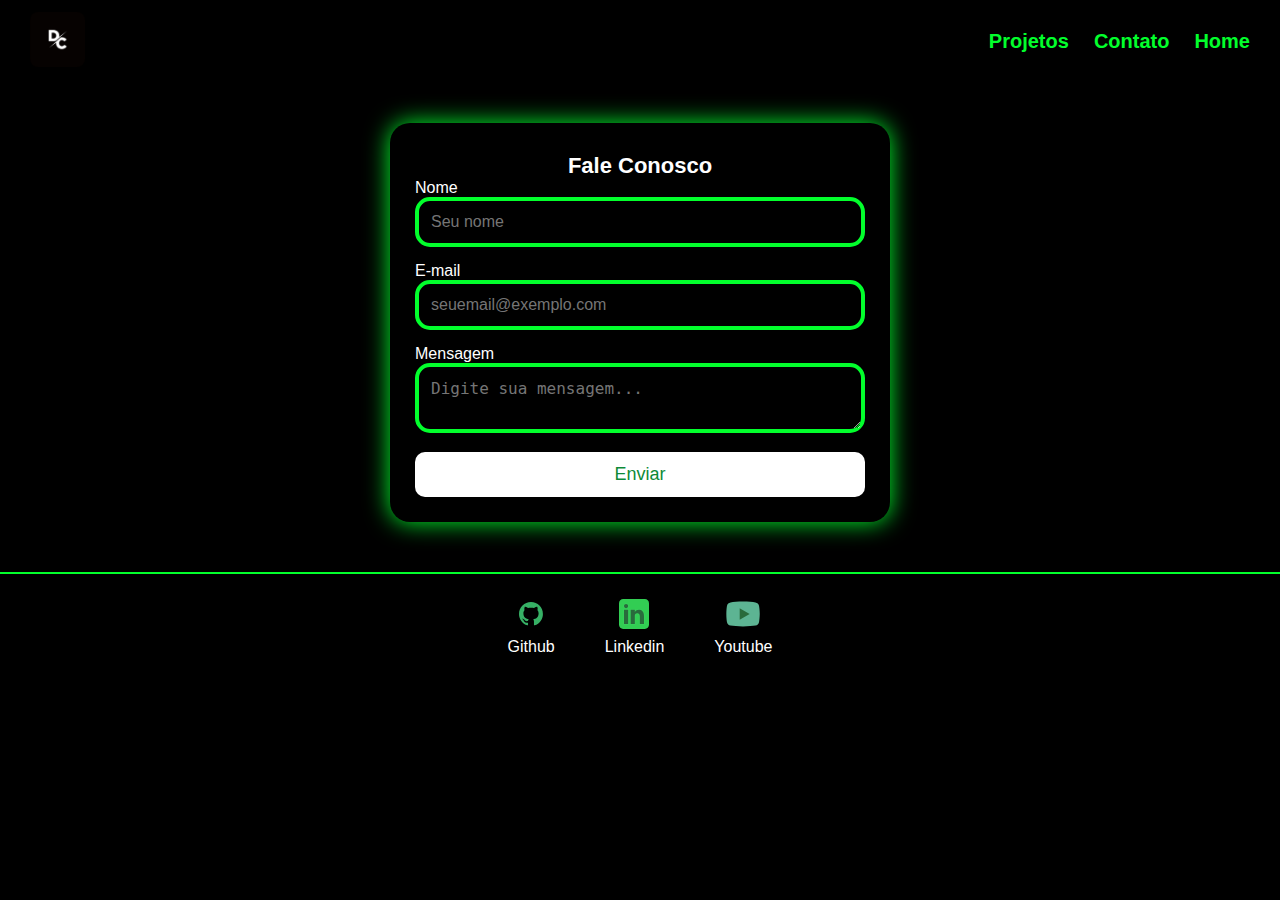
<file: SITE-PESSOAL/contato.HTML>
<!DOCTYPE html>
<html lang="pt-BR">

<head>
    <meta charset="UTF-8">
    <meta name="viewport" content="width=device-width, initial-scale=1.0">
    <title>Contato</title>
    <link rel="stylesheet" href="tema.css">

    <style>
        .CTT {
            max-width: 500px;
            margin: auto;
            margin-top: 40px;
            background: #000;
            padding: 25px;
            border-radius: 20px;
            box-shadow: 0px 0px 25px #02ff2c;
            color: white;
        }

        input,
        textarea {
            width: 100%;
            padding: 12px;
            border: 4px solid #02ff2c;
            border-radius: 15px;
            margin-bottom: 15px;
            font-size: 16px;
            background: black;
            color: white;
        }

        button {
            width: 100%;
            padding: 12px;
            background: white;
            color: #0d8a37;
            border: none;
            border-radius: 10px;
            font-size: 18px;
            cursor: pointer;
        }

        button:hover {
            background: #aaf0b3;
        }
    </style>
</head>

<body>

    <header class="topo">
        <a href="index.html" class="logo">
            <img src="./img/dc.jpg" alt="Logo">
        </a>

        <ul class="menu">
            <li><a href="sobre.html">Projetos</a></li>
            <li><a href="contato.html">Contato</a></li>
            <li><a href="index.html">Home</a></li>
        </ul>
    </header>

    <div class="CTT">
        <h2 style="text-align:center;">Fale Conosco</h2>

        <form>
            <label>Nome</label>
            <input type="text" placeholder="Seu nome">

            <label>E-mail</label>
            <input type="email" placeholder="seuemail@exemplo.com">

            <label>Mensagem</label>
            <textarea placeholder="Digite sua mensagem..."></textarea>

            <button type="submit">Enviar</button>
        </form>
    </div>

    <footer>
        <a href="https://github.com/DavidCarnetti?tab=repositories" target="_blank">
            <img src="./img/github.svg">
            <p>Github</p>
        </a>
        <a href="https://br.linkedin.com/" target="_blank">
            <img src="./img/linkedin.svg">
            <p>Linkedin</p>
        </a>
        <a href="https://www.youtube.com/@alanzoka" target="_blank">
            <img src="./img/youtube.svg">
            <p>Youtube</p>
        </a>
    </footer>

</body>

</html>
</file>
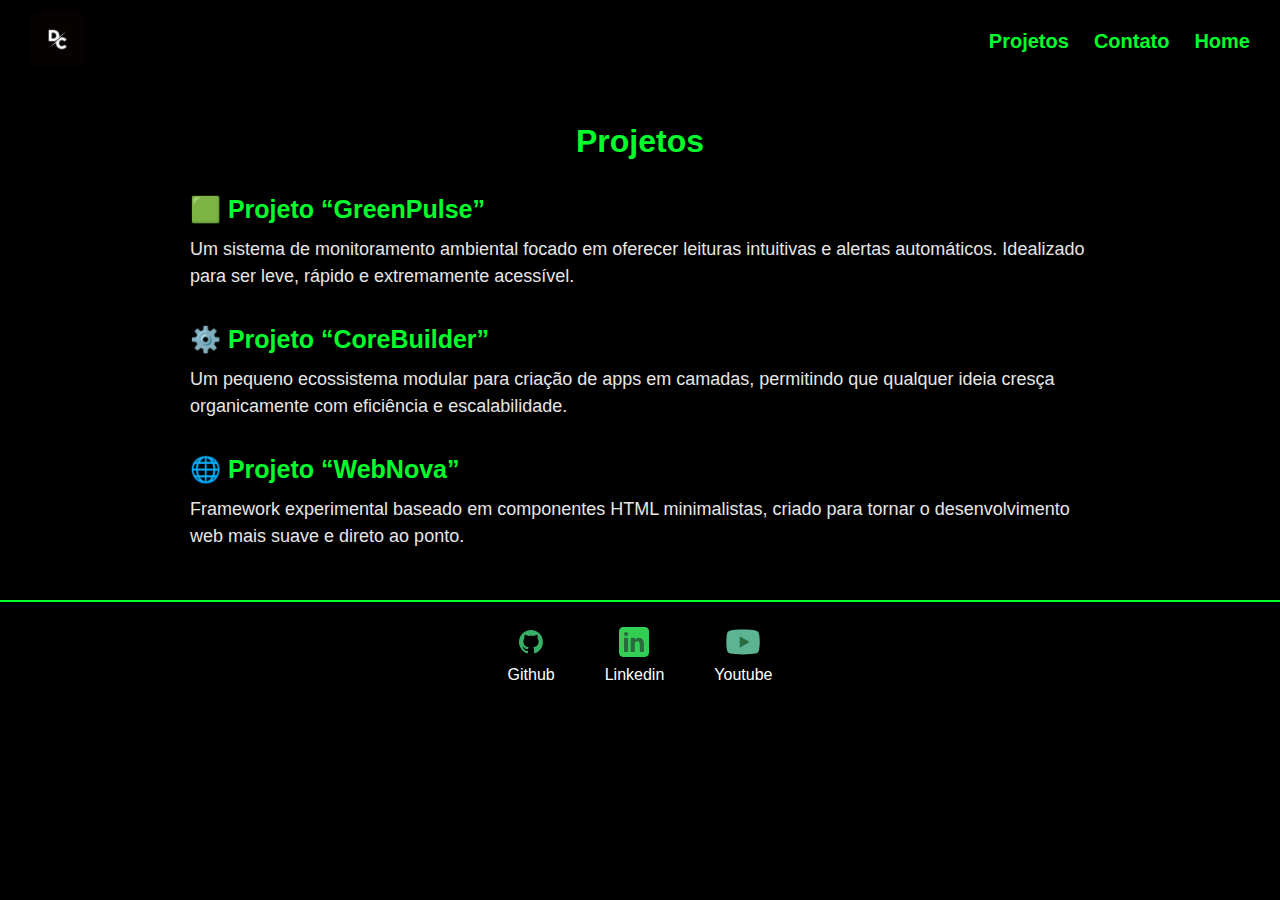
<file: SITE-PESSOAL/sobre.HTML>
<!DOCTYPE html>
<html lang="pt-BR">

<head>
    <meta charset="UTF-8">
    <meta name="viewport" content="width=device-width, initial-scale=1.0">
    <title>Projetos</title>
    <link rel="stylesheet" href="tema.css">
</head>

<body>

    <header class="topo">
        <a href="index.html" class="logo">
            <img src="./img/dc.jpg" alt="Logo David">
        </a>

        <ul class="menu">
            <li><a href="sobre.html">Projetos</a></li>
            <li><a href="contato.html">Contato</a></li>
            <li><a href="index.html">Home</a></li>
        </ul>
    </header>

    <main class="projetos">

        <h2 class="titulo-projetos">Projetos</h2>

        <section>
            <h3>🟩 Projeto “GreenPulse”</h3>
            <p>
                Um sistema de monitoramento ambiental focado em oferecer leituras intuitivas e alertas automáticos.
                Idealizado para ser leve, rápido e extremamente acessível.
            </p>
        </section>

        <section>
            <h3>⚙️ Projeto “CoreBuilder”</h3>
            <p>
                Um pequeno ecossistema modular para criação de apps em camadas, permitindo que qualquer ideia cresça
                organicamente com eficiência e escalabilidade.
            </p>
        </section>

        <section>
            <h3>🌐 Projeto “WebNova”</h3>
            <p>
                Framework experimental baseado em componentes HTML minimalistas, criado para tornar o desenvolvimento
                web mais suave e direto ao ponto.
            </p>
        </section>

    </main>

    <footer>
        <a href="https://github.com/DavidCarnetti?tab=repositories" target="_blank">
            <img src="./img/github.svg">
            <p>Github</p>
        </a>

        <a href="https://br.linkedin.com/" target="_blank">
            <img src="./img/linkedin.svg">
            <p>Linkedin</p>
        </a>

        <a href="https://www.youtube.com/@alanzoka" target="_blank">
            <img src="./img/youtube.svg">
            <p>Youtube</p>
        </a>
    </footer>

</body>

</html>
</file>
<file: Meu-Site/tema.css>
body {color: white;
      background-color: #121212;
      font-family: Arial, Helvetica, sans-serif;
}
ul {
    display: flex;
    justify-content:space-between;
    list-style-type: none;
    align-items: center;
    padding: 16px;
}


a {color: white;
text-decoration: none; }

img{
    width: 150px;
    height: 150px;
    border-radius: 50%;
    border: 5px solid rgb(14, 85, 38);

}

.CENTRO {
    text-align: center;
}

.texto { 
    text-align: center;
}



footer img {
    width: 40px;
    height: 40px;
}

footer {
    display: flex;
    justify-content: center;
}

footer a {
    margin: 20px;
    text-align: center;
}

footer p {
    margin-top: 2px;
}    

h3 {
    color: rgb(14, 85, 38);
    text-align: justify;
}

h1 {
    color: rgb(14, 85, 38);
    text-align: center;
}

.container {
    padding: 0px 50px;
    text-align: center;

}
</file>
<file: tema.css>
/* -------------------- RESET -------------------- */
* {
    margin: 0;
    padding: 0;
    box-sizing: border-box;
}

body {
    background: black;
    color: white;
    font-family: Arial, Helvetica, sans-serif;
}

/* -------------------- HEADER / TOPO -------------------- */
 
.topo {
    width: 100%;
    background: black; /* mesma cor do site */
    display: flex;
    justify-content: space-between;
    align-items: center;
    padding: 12px 30px;
}

/* LOGO */
.logo img {
    height: 55px;
    width: auto;
    border-radius: 8px;
}

/* MENU */
.menu {
    list-style: none;
    display: flex;
    gap: 25px;
}

.menu li a {
    color: #02ff2c;
    text-decoration: none;
    font-size: 20px;
    font-weight: bold;
    transition: 0.3s;
}

.menu li a:hover {
    color: white;
    text-shadow: 0px 0px 10px #02ff2c;
}

/* -------------------- FOTO DO HOME -------------------- */

.FT {
    display: flex;
    justify-content: center;
    margin-top: 25px;
}

.FT img {
    width: 260px;
    border-radius: 50%;
    border: 6px solid #02ff2c;
    box-shadow: 0 0 20px #02ff2c;
}

/* -------------------- TITULOS HOME -------------------- */

h1 {
    text-align: center;
    margin-top: 10px;
    font-size: 34px;
    color: #02ff2c;
}

h2 {
    text-align: center;
    font-size: 22px;
    margin-top: 5px;
    color: white;
}

/* -------------------- MAIN -------------------- */

main {
    width: 90%;
    max-width: 900px;
    margin: auto;
    margin-top: 40px;
}

main section {
    margin-bottom: 35px;
}

main h3 {
    font-size: 25px;
    color: #02ff2c;
    margin-bottom: 12px;
}

main p {
    font-size: 18px;
    line-height: 27px;
    color: rgb(230, 230, 230);
}

/* -------------------- PROJETOS -------------------- */

.titulo-projetos {
    text-align: center;
    margin-bottom: 35px;
    color: #02ff2c;
    font-size: 32px;
}

/* -------------------- CONTATO -------------------- */

.CTT {
    max-width: 500px;
    margin: auto;
    margin-top: 40px;
    background: #000;
    padding: 30px;
    border-radius: 20px;
    box-shadow: 0px 0px 25px #02ff2c; /* sombra antiga preservada */
    color: white;
}

/* -------------------- FOOTER -------------------- */

footer {
    margin-top: 50px;
    padding: 20px;
    background: black;
    display: flex;
    justify-content: center;
    gap: 50px;
    border-top: 2px solid #02ff2c;
}

footer a {
    text-decoration: none;
    color: white;
    text-align: center;
    transition: 0.3s;
}

footer img {
    width: 40px;
    height: 40px;
    filter: invert(70%) sepia(80%) saturate(300%) hue-rotate(85deg);
    transition: 0.3s;
}

/* hover footer */
footer a:hover img {
    filter: brightness(200%);
}

footer a:hover p {
    color: #02ff2c;
}

/* -------------------- RESPONSIVIDADE -------------------- */

@media (max-width: 600px) {

    .menu {
        gap: 12px;
    }

    .menu li a {
        font-size: 16px;
    }

    .logo img {
        height: 45px;
    }

    footer {
        flex-direction: column;
        gap: 20px;
    }
}
</file>
<file: Atividade_Site-main-main/tema.css>
/* -------------------- RESET -------------------- */
* {
    margin: 0;
    padding: 0;
    box-sizing: border-box;
}

body {
    background: black;
    color: white;
    font-family: Arial, Helvetica, sans-serif;
}

/* -------------------- HEADER / TOPO -------------------- */

.topo {
    width: 100%;
    background: black; /* mesma cor do site */
    display: flex;
    justify-content: space-between;
    align-items: center;
    padding: 12px 30px;
}

/* LOGO */
.logo img {
    height: 55px;
    width: auto;
    border-radius: 8px;
}

/* MENU */
.menu {
    list-style: none;
    display: flex;
    gap: 25px;
}

.menu li a {
    color: #02ff2c;
    text-decoration: none;
    font-size: 20px;
    font-weight: bold;
    transition: 0.3s;
}

.menu li a:hover {
    color: white;
    text-shadow: 0px 0px 10px #02ff2c;
}

/* -------------------- FOTO DO HOME -------------------- */

.FT {
    display: flex;
    justify-content: center;
    margin-top: 25px;
}

.FT img {
    width: 260px;
    border-radius: 50%;
    border: 6px solid #02ff2c;
    box-shadow: 0 0 20px #02ff2c;
}

/* -------------------- TITULOS HOME -------------------- */

h1 {
    text-align: center;
    margin-top: 10px;
    font-size: 34px;
    color: #02ff2c;
}

h2 {
    text-align: center;
    font-size: 22px;
    margin-top: 5px;
    color: white;
}

/* -------------------- MAIN -------------------- */

main {
    width: 90%;
    max-width: 900px;
    margin: auto;
    margin-top: 40px;
}

main section {
    margin-bottom: 35px;
}

main h3 {
    font-size: 25px;
    color: #02ff2c;
    margin-bottom: 12px;
}

main p {
    font-size: 18px;
    line-height: 27px;
    color: rgb(230, 230, 230);
}

/* -------------------- PROJETOS -------------------- */

.titulo-projetos {
    text-align: center;
    margin-bottom: 35px;
    color: #02ff2c;
    font-size: 32px;
}

/* -------------------- CONTATO -------------------- */

.CTT {
    max-width: 500px;
    margin: auto;
    margin-top: 40px;
    background: #000;
    padding: 30px;
    border-radius: 20px;
    box-shadow: 0px 0px 25px #02ff2c; /* sombra antiga preservada */
    color: white;
}

/* -------------------- FOOTER -------------------- */

footer {
    margin-top: 50px;
    padding: 20px;
    background: black;
    display: flex;
    justify-content: center;
    gap: 50px;
    border-top: 2px solid #02ff2c;
}

footer a {
    text-decoration: none;
    color: white;
    text-align: center;
    transition: 0.3s;
}

footer img {
    width: 40px;
    height: 40px;
    filter: invert(70%) sepia(80%) saturate(300%) hue-rotate(85deg);
    transition: 0.3s;
}

/* hover footer */
footer a:hover img {
    filter: brightness(200%);
}

footer a:hover p {
    color: #02ff2c;
}

/* -------------------- RESPONSIVIDADE -------------------- */

@media (max-width: 600px) {

    .menu {
        gap: 12px;
    }

    .menu li a {
        font-size: 16px;
    }

    .logo img {
        height: 45px;
    }

    footer {
        flex-direction: column;
        gap: 20px;
    }
}
</file>
<file: SITE-PESSOAL/tema.css>
/* -------------------- RESET -------------------- */
* {
    margin: 0;
    padding: 0;
    box-sizing: border-box;
}

body {
    background: black;
    color: white;
    font-family: Arial, Helvetica, sans-serif;
}

/* -------------------- HEADER / TOPO -------------------- */

.topo {
    width: 100%;
    background: black; /* mesma cor do site */
    display: flex;
    justify-content: space-between;
    align-items: center;
    padding: 12px 30px;
}

/* LOGO */
.logo img {
    height: 55px;
    width: auto;
    border-radius: 8px;
}

/* MENU */
.menu {
    list-style: none;
    display: flex;
    gap: 25px;
}

.menu li a {
    color: #02ff2c;
    text-decoration: none;
    font-size: 20px;
    font-weight: bold;
    transition: 0.3s;
}

.menu li a:hover {
    color: white;
    text-shadow: 0px 0px 10px #02ff2c;
}

/* -------------------- FOTO DO HOME -------------------- */

.FT {
    display: flex;
    justify-content: center;
    margin-top: 25px;
}

.FT img {
    width: 260px;
    border-radius: 50%;
    border: 6px solid #02ff2c;
    box-shadow: 0 0 20px #02ff2c;
}

/* -------------------- TITULOS HOME -------------------- */

h1 {
    text-align: center;
    margin-top: 10px;
    font-size: 34px;
    color: #02ff2c;
}

h2 {
    text-align: center;
    font-size: 22px;
    margin-top: 5px;
    color: white;
}

/* -------------------- MAIN -------------------- */

main {
    width: 90%;
    max-width: 900px;
    margin: auto;
    margin-top: 40px;
}

main section {
    margin-bottom: 35px;
}

main h3 {
    font-size: 25px;
    color: #02ff2c;
    margin-bottom: 12px;
}

main p {
    font-size: 18px;
    line-height: 27px;
    color: rgb(230, 230, 230);
}

/* -------------------- PROJETOS -------------------- */

.titulo-projetos {
    text-align: center;
    margin-bottom: 35px;
    color: #02ff2c;
    font-size: 32px;
}

/* -------------------- CONTATO -------------------- */

.CTT {
    max-width: 500px;
    margin: auto;
    margin-top: 40px;
    background: #000;
    padding: 30px;
    border-radius: 20px;
    box-shadow: 0px 0px 25px #02ff2c; /* sombra antiga preservada */
    color: white;
}

/* -------------------- FOOTER -------------------- */

footer {
    margin-top: 50px;
    padding: 20px;
    background: black;
    display: flex;
    justify-content: center;
    gap: 50px;
    border-top: 2px solid #02ff2c;
}

footer a {
    text-decoration: none;
    color: white;
    text-align: center;
    transition: 0.3s;
}

footer img {
    width: 40px;
    height: 40px;
    filter: invert(70%) sepia(80%) saturate(300%) hue-rotate(85deg);
    transition: 0.3s;
}

/* hover footer */
footer a:hover img {
    filter: brightness(200%);
}

footer a:hover p {
    color: #02ff2c;
}

/* -------------------- RESPONSIVIDADE -------------------- */

@media (max-width: 600px) {

    .menu {
        gap: 12px;
    }

    .menu li a {
        font-size: 16px;
    }

    .logo img {
        height: 45px;
    }

    footer {
        flex-direction: column;
        gap: 20px;
    }
}
</file>
